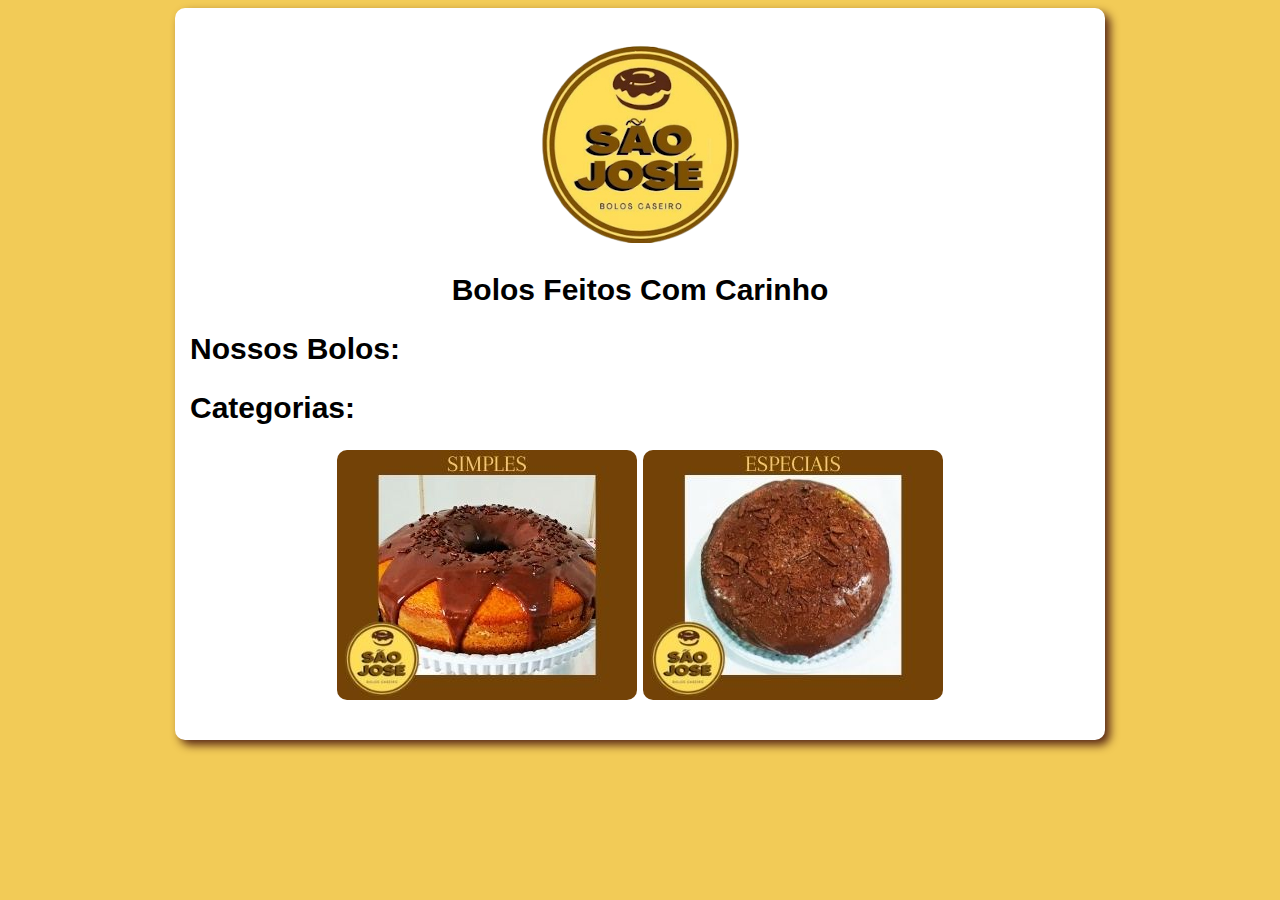
<file: index.html>
<!DOCTYPE html>
<html lang="pt-br">
<head>
    <meta charset="UTF-8">
    <meta http-equiv="X-UA-Compatible" content="IE=edge">
    <meta name="viewport" content="width=device-width, initial-scale=1.0">
    <title>Bolos Caseiro São José</title>
    <link rel="shortcut icon" href="Imagens/Logo/favicon.ico" type="image/x-icon">
    <link rel="stylesheet" href="style.css">
</head>
<body>
    <div>
    <p><img src="Imagens/Logo/Logo200.png" alt="Logo BCSJ"></p>
    <h2>Bolos Feitos Com Carinho</h2>
    <h2 style="text-align: justify;">Nossos Bolos:</h2>
    <h2 style="text-align: justify;">Categorias:</h2>
    <p>
        <a href="Paginas/Categorias/BolosSimples.html"><img src="Imagens/Bolos/Foto utilizada/Categorias/Simples/SIMPLES.jpg" alt="CategoriaSimples"></a>
        <a href="Paginas/Categorias/BolosEspeciais.html"><img src="Imagens/Bolos/Foto utilizada/Categorias/Especiais/ESPECIAIS.jpg" alt="CategoriaEspeciais"></a>
    </p>
</div>
</body>
</html>
</file>
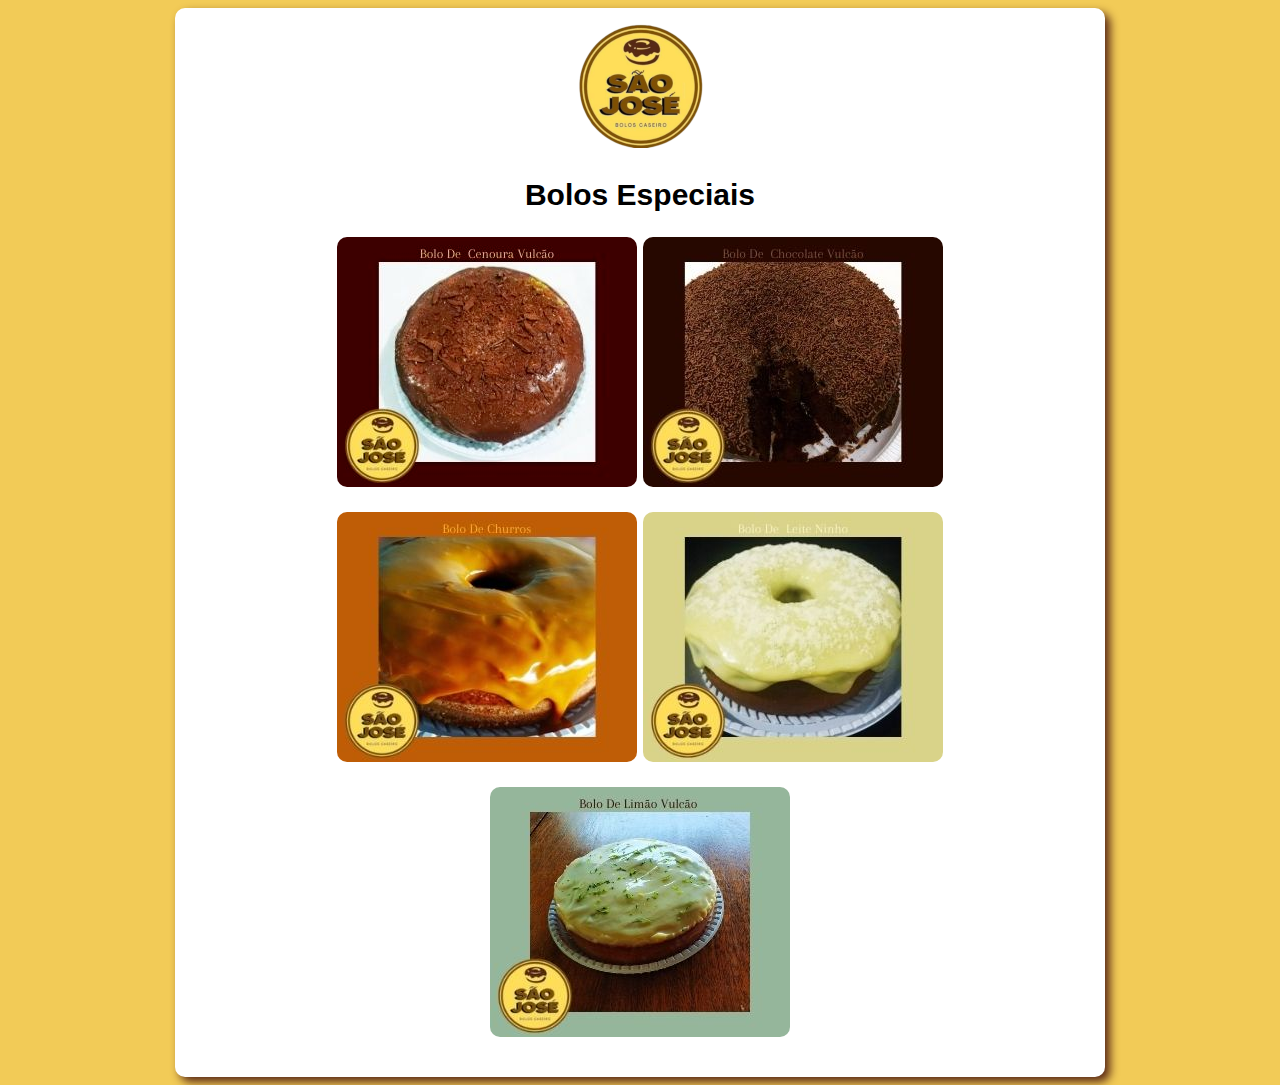
<file: Paginas/Categorias/BolosEspeciais.html>
<!DOCTYPE html>
<html lang="pt-br">
<head>
    <meta charset="UTF-8">
    <meta http-equiv="X-UA-Compatible" content="IE=edge">
    <meta name="viewport" content="width=device-width, initial-scale=1.0">
    <title>Bolos Especiais</title>
    <link rel="shortcut icon" href="../../Imagens/Logo/favicon.ico" type="image/x-icon">
    <link rel="stylesheet" href="../../style.css">
</head>
<body>
    <div>
        <a href="../../bcsjsite.html"><img src="../../Imagens/Logo/logo125.png" alt="LogoBCSJ"></a>
        <h2>Bolos Especiais</h2>
        <p>
            <a href=""><img src="../../Imagens/Bolos/Foto utilizada/Categorias/Especiais/BoloDeCenouraVulcão.png" alt="BoloDeCenouraVulcão"></a>
            <a href=""><img src="../../Imagens/Bolos/Foto utilizada/Categorias/Especiais/BoloDeChocolateVulcão.jpg" alt="BoloDeChocolateVulcão"></a>
        </p>
        <p>
            <a href=""><img src="../../Imagens/Bolos/Foto utilizada/Categorias/Especiais/BoloDeChurros.jpg" alt="BoloDeChurros"></a>
            <a href=""><img src="../../Imagens/Bolos/Foto utilizada/Categorias/Especiais/BoloDeLeiteNinho.jpg" alt="BoloDeLeiteNinho"></a>
        </p>
        <p>
            <a href=""><img src="../../Imagens/Bolos/Foto utilizada/Categorias/Especiais/BoloDeLimãoVulcão.jpg" alt="BoloDeLimãoVulcão"></a>
        </p>
    </div>
</body>
</html>
</file>
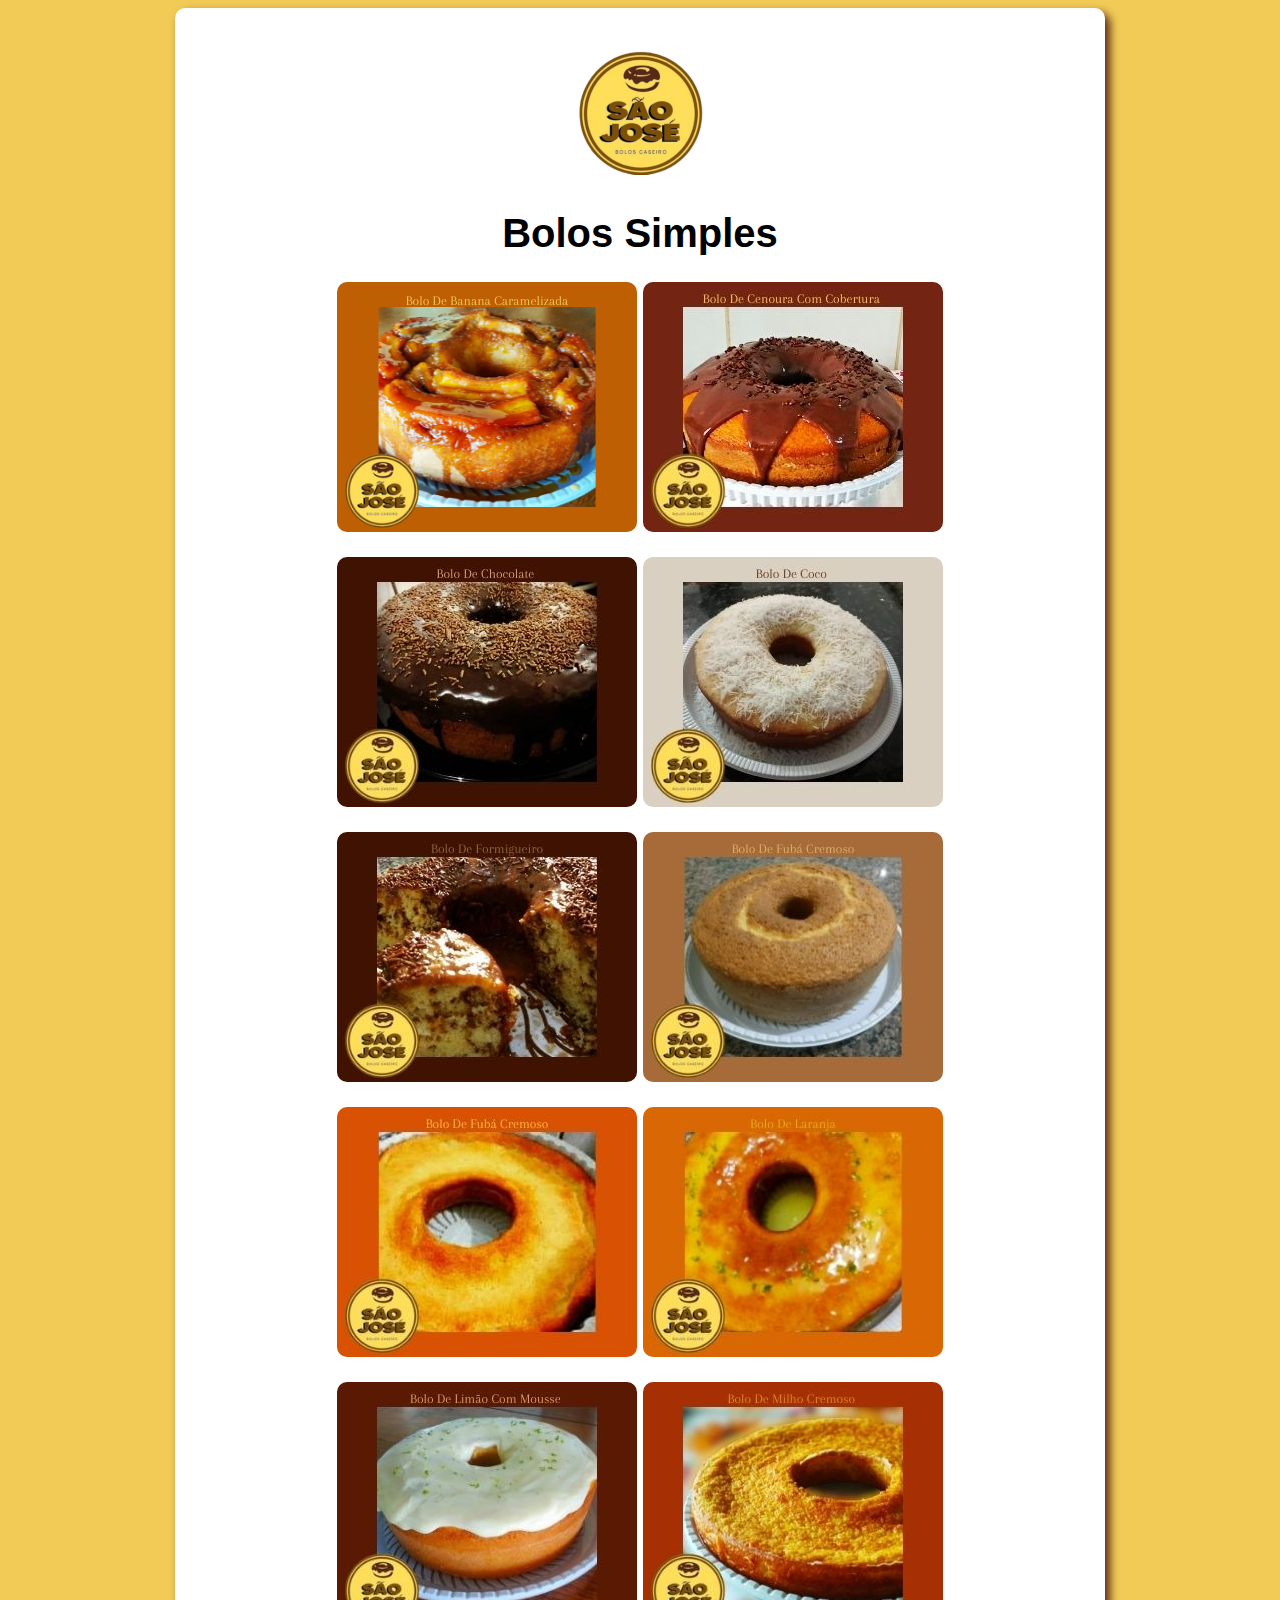
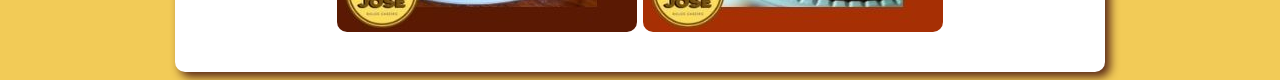
<file: Paginas/Categorias/BolosSimples.html>
<!DOCTYPE html>
<html lang="pt-br">
<head>
    <meta charset="UTF-8">
    <meta http-equiv="X-UA-Compatible" content="IE=edge">
    <meta name="viewport" content="width=device-width, initial-scale=1.0">
    <title>Bolos Simples</title>
    <link rel="shortcut icon" href="../../Imagens/Logo/favicon.ico" type="image/x-icon">
    <link rel="stylesheet" href="../../style.css">
</head>
<body>
    <div>
        <h1><a href="../../bcsjsite.html"><img src="../../Imagens/Logo/logo125.png" alt="LogoBCSJ"></a></h1>
        <h1>Bolos Simples</h1>
        <p><a href="../PaginasDosBolos/BoloBanana/BoloDeBanana.html"><img src="../../Imagens/Bolos/Foto utilizada/Categorias/Simples/BoloDeBanana.png" alt="BoloDeBanana"></a> 
            <a href="../PaginasDosBolos/BoloCenoura/BoloDeCenouraComCobertura.html"><img src="../../Imagens/Bolos/Foto utilizada/Categorias/Simples/BoloCenouraComCobertura.jpg" alt="BoloDeCenoura"></a>
        </p>
        <p>
            <a href=""><img src="../../Imagens/Bolos/Foto utilizada/Categorias/Simples/BoloDeChocolate.jpg" alt="BoloDeChocolate"></a>
            <a href=""><img src="../../Imagens/Bolos/Foto utilizada/Categorias/Simples/BoloDeCoco.jpg" alt="BoloDeCoco"></a>
        </p>
        <p>
            <a href=""><img src="../../Imagens/Bolos/Foto utilizada/Categorias/Simples/BoloDeFormigueiro.jpg" alt="BoloDeFormigueiro"></a>
            <a href=""><img src="../../Imagens/Bolos/Foto utilizada/Categorias/Simples/BoloDeFubá.jpg" alt="BoloDeFubá"></a>
        </p>
        <p>
            <a href=""><img src="../../Imagens/Bolos/Foto utilizada/Categorias/Simples/BoloDeFubáCremoso.jpg" alt="BoloDeFubáCremoso"></a>
            <a href=""><img src="../../Imagens/Bolos/Foto utilizada/Categorias/Simples/BoloDeLaranja.jpg" alt="BoloDeLaranja"></a>
        </p>
        <p>
            <a href=""><img src="../../Imagens/Bolos/Foto utilizada/Categorias/Simples/BoloDeLimãoComMousse.jpg" alt="BoloDeLimãoComMousse"></a>
            <a href=""><img src="../../Imagens/Bolos/Foto utilizada/Categorias/Simples/BoloDeMilhoCremoso.jpg" alt="BoloDeMilhoCremoso"></a>
        </p>
    </div>
</body>
</html>
</file>
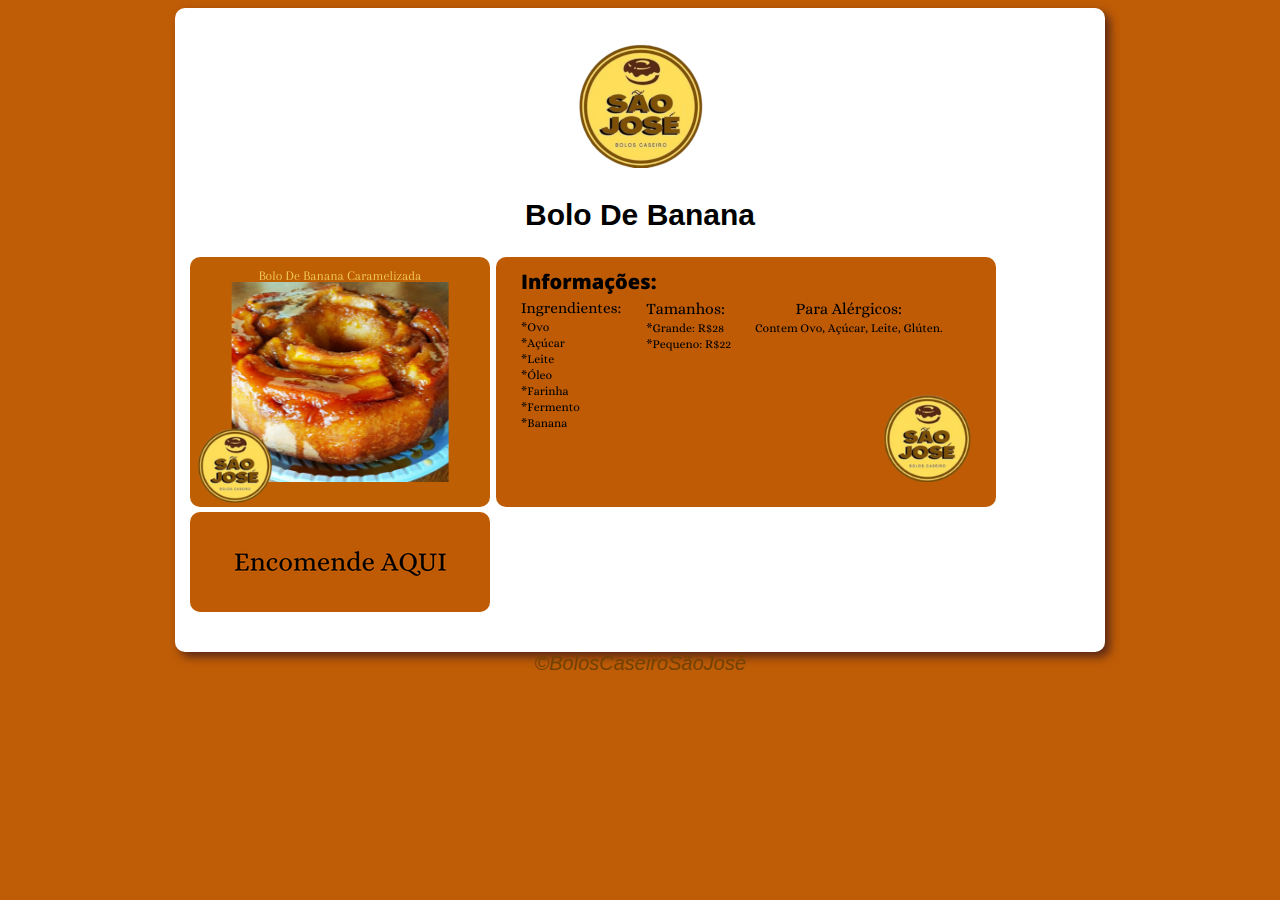
<file: Paginas/PaginasDosBolos/BoloBanana/BoloDeBanana.html>
<!DOCTYPE html>
<html lang="pt-br">
<head>
    <meta charset="UTF-8">
    <meta http-equiv="X-UA-Compatible" content="IE=edge">
    <meta name="viewport" content="width=device-width, initial-scale=1.0">
    <title>BCSJ Bolo De Banana</title>
    <link rel="shortcut icon" href="../../../Imagens/Logo/favicon.ico" type="image/x-icon">
    <link rel="stylesheet" href="pagbanana.css">
</head>
<body>
    <div>
        <p><a href="../../Categorias/BolosSimples.html"><img src="../../../Imagens/Logo/logo125.png" alt="LogoBCSJ"></a></p>
        <h2>Bolo De Banana</h2>
        <p style="text-align: justify;"><img src="../../../Imagens/Bolos/Foto utilizada/Categorias/Simples/BoloDeBanana.png" alt=""> <img src="Info/InfoBanana2.png" alt="InfoBanana">
        <br> <a href="https://api.whatsapp.com/send?phone=5516997039533&text=Oi%2C%20quero%20encomendar%20um%20bolo%20de%20Banana%20Caramelizada%20(Tamanho)." target="external"><img src="../../../Imagens/Bolos/Foto utilizada/EncomendeAQUI.png" alt="FaçaSuaEncomenda"></a></p>
    </div>
    <footer>&copy;BolosCaseiroSãoJosé</footer>
</body>
</html>
</file>
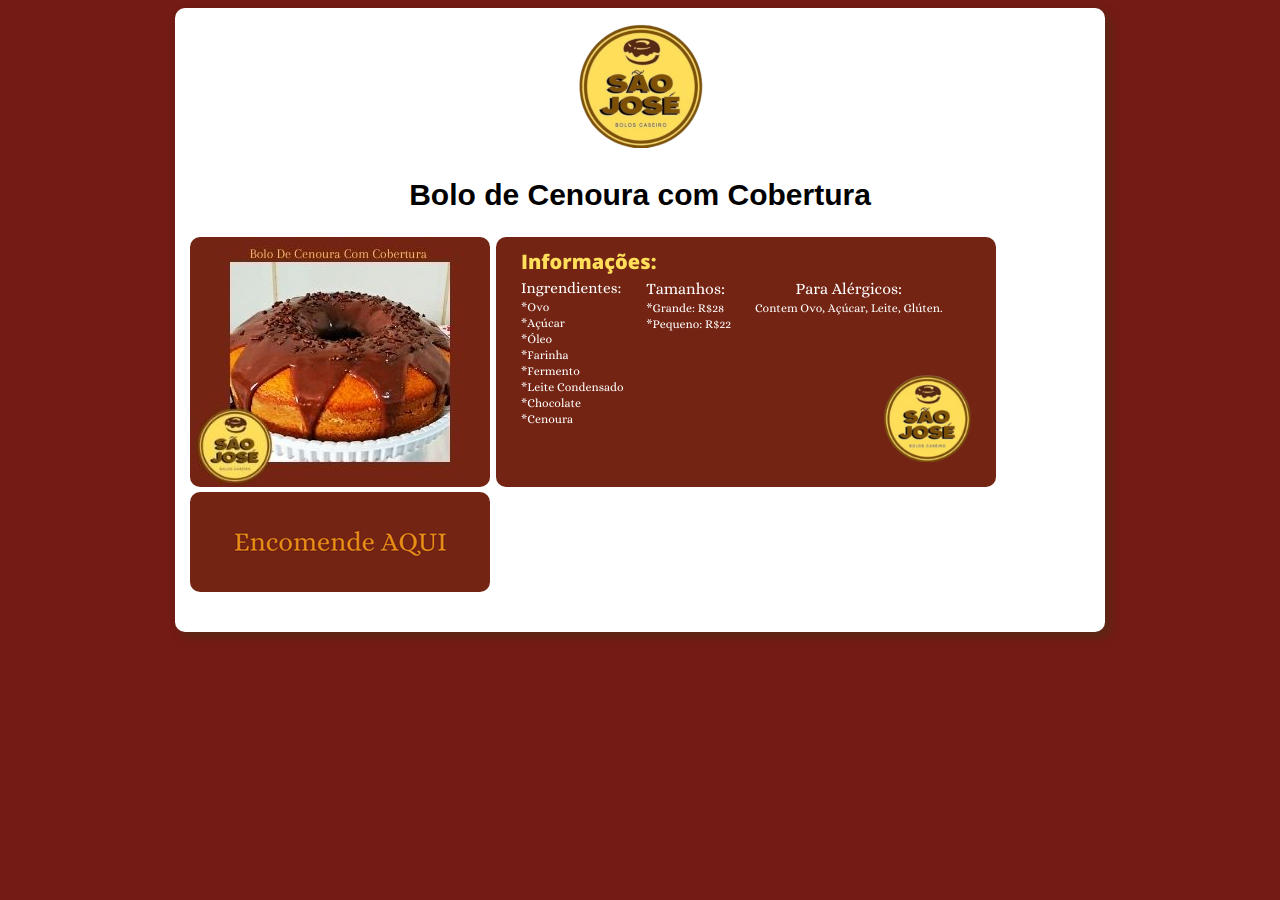
<file: Paginas/PaginasDosBolos/BoloCenoura/BoloDeCenouraComCobertura.html>
<!DOCTYPE html>
<html lang="pt-br">
<head>
    <meta charset="UTF-8">
    <meta http-equiv="X-UA-Compatible" content="IE=edge">
    <meta name="viewport" content="width=device-width, initial-scale=1.0">
    <link rel="shortcut icon" href="../../../Imagens/Logo/favicon.ico" type="image/x-icon">
    <link rel="stylesheet" href="pagcenoura.css">
    <title>Bolo de Cenoura com Cobertura</title>
</head>
<body>
    <div>
        <a href="../../Categorias/BolosSimples.html"><img src="../../../Imagens/Logo/logo125.png" alt="LogoBCSJ"></a> <br>
        <h2>Bolo de Cenoura com Cobertura</h2>
        <p style="text-align: justify;"><img src="../../../Imagens/Bolos/Foto utilizada/Categorias/Simples/BoloCenouraComCobertura.jpg" alt="Bolo de Cenoura com Cobertura">
        <img src="Info/InfoCenouraC.png" alt="InfoBoloDeCenoura"> <br>
        <a href="https://api.whatsapp.com/send?phone=5516997039533&text=Oi%2C%20quero%20encomendar%20um%20bolo%20de%20Cenoura%20com%20Cobertura%20(Tamanho)" target="external"><img src="../../../Imagens/Bolos/Foto utilizada/FaçaJáSuaEncomenda2.png" alt="Encomende Aqui"></a></p>
    </div>
</body>
</html>
</file>
<file: style.css>
body {
    background-color: #F2CB57;
    font: normal 15pt Arial;
}
header {
    color: white;
    text-align: center;
}
div {
    background: white;
    border-radius: 10px;
    padding: 15px;
    width: 900px;
    margin: auto;
    box-shadow: 5px 5px 10px #592816;
    text-align: center;
}
footer {
    color: #734103;
    text-align: center;
    font-style: italic;
}
img{
    border-radius: 10px;
}
h2{
    font: Didot, serif;
}
</file>
<file: Paginas/PaginasDosBolos/BoloBanana/pagbanana.css>
body {
    background-color: #BF5C06;
    font: normal 15pt Arial;
}
header {
    color: white;
    text-align: center;
}
div {
    background: white;
    border-radius: 10px;
    padding: 15px;
    width: 900px;
    margin: auto;
    box-shadow: 5px 5px 10px #592816;
    text-align: center;
}
footer {
    color: #734103;
    text-align: center;
    font-style: italic;
}
img{
    border-radius: 10px;
}
h2{
    font: Didot, serif;
}
</file>
<file: Paginas/PaginasDosBolos/BoloCenoura/pagcenoura.css>
body {
    background-color: #731B14;
    font: normal 15pt Arial;
}
header {
    color: white;
    text-align: center;
}
div {
    background: white;
    border-radius: 10px;
    padding: 15px;
    width: 900px;
    margin: auto;
    box-shadow: 5px 5px 10px #592816;
    text-align: center;
}
footer {
    color: #734103;
    text-align: center;
    font-style: italic;
}
img{
    border-radius: 10px;
}
h2{
    font: Didot, serif;
}
</file>
